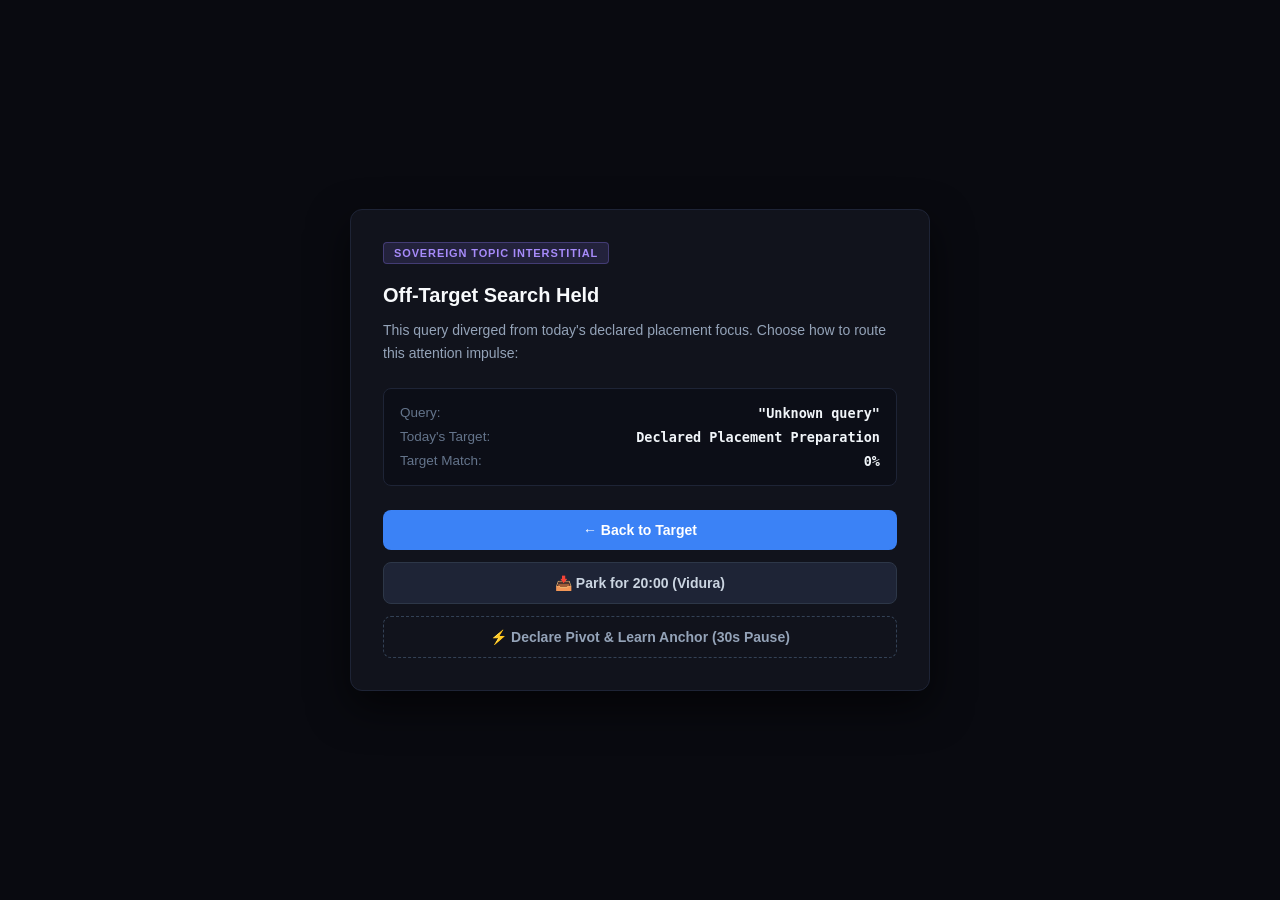
<file: extension/interstitial.html>
<!DOCTYPE html>
<html lang="en">
<head>
  <meta charset="utf-8">
  <title>Dhriti — Sovereign Decision</title>
  <meta name="viewport" content="width=device-width, initial-scale=1">
  <style>
    * { box-sizing: border-box; margin: 0; padding: 0; }
    body {
      background: #090a10;
      color: #e2e8f0;
      font-family: -apple-system, BlinkMacSystemFont, "Segoe UI", Roboto, "Helvetica Neue", sans-serif;
      min-height: 100vh;
      display: flex;
      align-items: center;
      justify-content: center;
      padding: 24px;
    }
    .card {
      background: #11131c;
      border: 1px solid #1e2436;
      border-radius: 12px;
      padding: 32px;
      max-width: 580px;
      width: 100%;
      box-shadow: 0 16px 40px rgba(0, 0, 0, 0.6);
    }
    .badge {
      display: inline-block;
      font-size: 11px;
      font-weight: 700;
      letter-spacing: 0.08em;
      text-transform: uppercase;
      padding: 4px 10px;
      border-radius: 4px;
      background: rgba(139, 120, 246, 0.15);
      color: #a78bfa;
      border: 1px solid rgba(139, 120, 246, 0.3);
      margin-bottom: 20px;
    }
    h1 {
      font-size: 20px;
      font-weight: 600;
      color: #f8fafc;
      margin-bottom: 12px;
    }
    p {
      color: #94a3b8;
      font-size: 14px;
      line-height: 1.6;
      margin-bottom: 24px;
    }
    .box {
      background: #0c0e17;
      border: 1px solid #1e2436;
      border-radius: 8px;
      padding: 16px;
      margin-bottom: 24px;
      font-size: 13.5px;
    }
    .box-row {
      display: flex;
      justify-content: space-between;
      margin-bottom: 8px;
    }
    .box-row:last-child { margin-bottom: 0; }
    .label { color: #64748b; font-weight: 500; }
    .val { color: #f1f5f9; font-weight: 600; font-family: monospace; }
    .actions {
      display: flex;
      flex-direction: column;
      gap: 12px;
    }
    button {
      border: none;
      cursor: pointer;
      font-size: 14px;
      font-weight: 600;
      padding: 12px 18px;
      border-radius: 8px;
      transition: all 0.15s ease;
      display: flex;
      align-items: center;
      justify-content: center;
      gap: 8px;
    }
    .btn-target {
      background: #3b82f6;
      color: #ffffff;
    }
    .btn-target:hover { background: #2563eb; }
    .btn-park {
      background: #1e2436;
      color: #cbd5e1;
      border: 1px solid #2d3748;
    }
    .btn-park:hover { background: #28334a; color: #ffffff; }
    .btn-pivot {
      background: transparent;
      color: #94a3b8;
      border: 1px dashed #334155;
    }
    .btn-pivot:hover { background: rgba(255, 255, 255, 0.04); color: #cbd5e1; }
    .timer-overlay {
      display: none;
      margin-top: 16px;
      background: rgba(245, 158, 11, 0.08);
      border: 1px solid rgba(245, 158, 11, 0.25);
      border-radius: 8px;
      padding: 16px;
      text-align: center;
    }
    .timer-digits {
      font-size: 24px;
      font-weight: 700;
      color: #f59e0b;
      font-family: monospace;
      margin: 8px 0;
    }
  </style>
</head>
<body>
  <div class="card">
    <span class="badge">Sovereign Topic Interstitial</span>
    <h1>Off-Target Search Held</h1>
    <p>
      This query diverged from today's declared placement focus.
      Choose how to route this attention impulse:
    </p>

    <div class="box">
      <div class="box-row">
        <span class="label">Query:</span>
        <span class="val" id="held-query">—</span>
      </div>
      <div class="box-row">
        <span class="label">Today's Target:</span>
        <span class="val" id="active-target">—</span>
      </div>
      <div class="box-row">
        <span class="label">Target Match:</span>
        <span class="val" id="match-score">0%</span>
      </div>
    </div>

    <div class="actions">
      <button class="btn-target" id="btn-back">
        ← Back to Target
      </button>
      <button class="btn-park" id="btn-park">
        📥 Park for 20:00 (Vidura)
      </button>
      <button class="btn-pivot" id="btn-pivot">
        ⚡ Declare Pivot &amp; Learn Anchor (30s Pause)
      </button>
    </div>

    <div class="timer-overlay" id="timer-box">
      <div style="font-size: 13px; color: #cbd5e1;">Deliberate pause before target pivot...</div>
      <div class="timer-digits" id="timer-count">30s</div>
      <button class="btn-target" id="btn-confirm-pivot" style="display: none; width: 100%;">
        Confirm Pivot &amp; Continue Search
      </button>
    </div>
  </div>

  <script src="interstitial.js"></script>
</body>
</html>
</file>
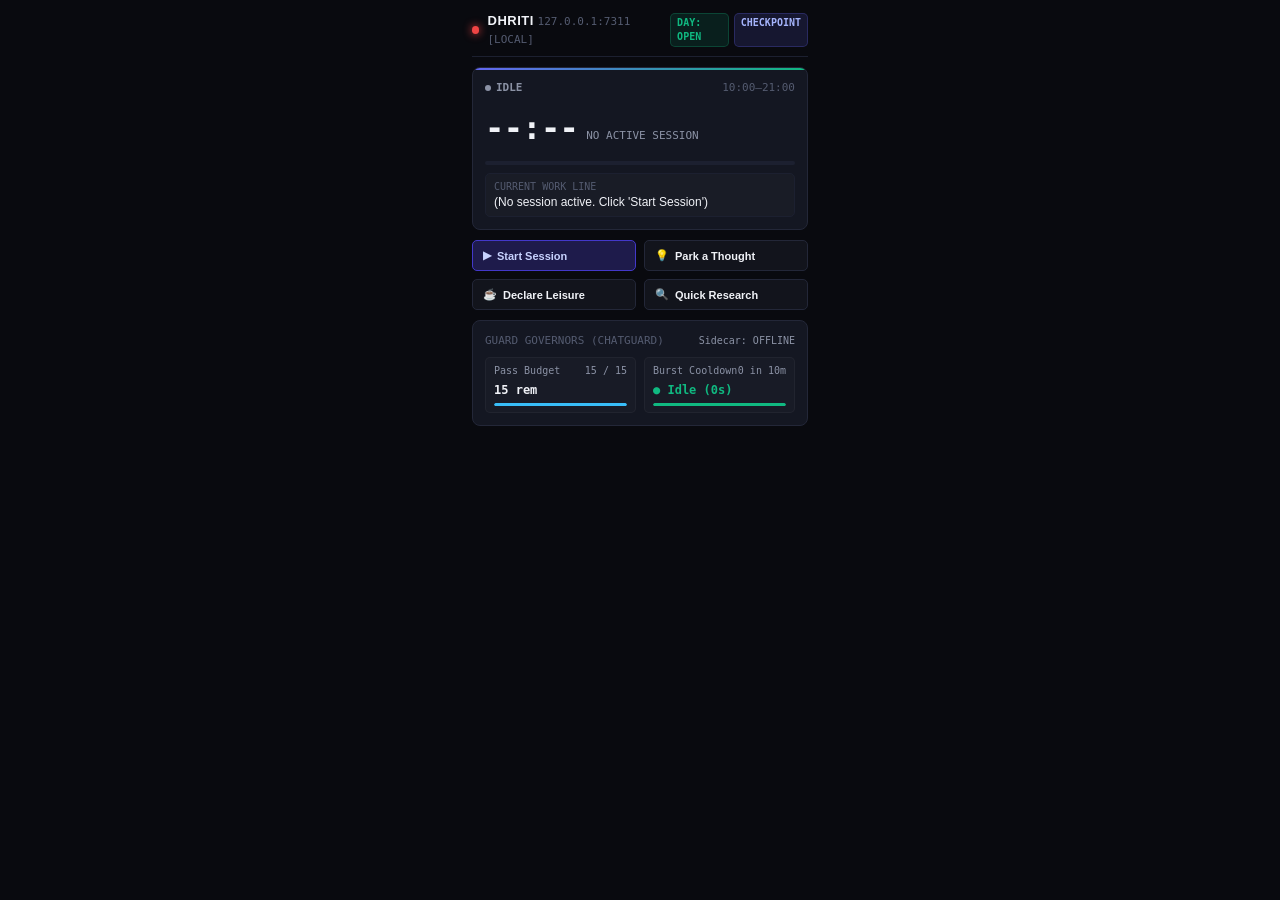
<file: extension/popup.html>
<!DOCTYPE html>
<html lang="en">
<head>
  <meta charset="utf-8">
  <meta name="viewport" content="width=device-width,initial-scale=1">
  <title>Dhriti Dashboard</title>
  <link rel="stylesheet" href="popup.css">
</head>
<body>
  <div class="dashboard">
    <!-- Header: Bridge Status & Mode -->
    <header class="header">
      <div class="brand">
        <div id="bridge-dot" class="brand-dot" title="127.0.0.1:7311"></div>
        <div>
          <span class="brand-title">Dhriti</span>
          <span class="brand-meta" id="bridge-meta">127.0.0.1:7311</span>
        </div>
      </div>
      <div class="badges">
        <span class="badge badge-open" id="day-badge">DAY: OPEN</span>
        <span class="badge badge-mode" id="guard-badge">CHECKPOINT</span>
      </div>
    </header>

    <!-- 1. Current Session State & Countdown Timer -->
    <section class="card session-card">
      <div class="session-top">
        <div class="state-pill" id="session-state">
          <span class="pip"></span>
          <span id="session-state-text">IDLE</span>
        </div>
        <span class="meta-bounds" id="window-bounds">10:00–21:00</span>
      </div>

      <div class="timer-row">
        <div class="timer-digits" id="timer-display">--:--</div>
        <div class="timer-label" id="timer-label">No Active Session</div>
      </div>

      <div class="progress-track">
        <div class="progress-bar" id="session-progress"></div>
      </div>

      <div class="task-box">
        <div class="task-label">Current Work Line</div>
        <div class="task-text" id="session-task-text">No active session</div>
        <div class="resume-capsule" id="capsule-box" style="display:none; margin-top:6px; font-size:12px; color:#4ade80; border-top:1px dashed rgba(255,255,255,0.12); padding-top:4px;">
          <span style="opacity:0.75;">Next: </span><span id="capsule-next"></span>
        </div>
      </div>
    </section>

    <!-- Inline Action Drawer (Zero-jump Capture) -->
    <div class="drawer" id="action-drawer">
      <div class="drawer-header" id="drawer-title">Park a Thought</div>
      <input type="text" class="drawer-input" id="drawer-input" placeholder="Type question or thought..." autocomplete="off">
      <div class="drawer-actions">
        <button class="btn btn-sm" id="drawer-cancel">Cancel</button>
        <button class="btn btn-primary btn-sm" id="drawer-submit">Confirm</button>
      </div>
    </div>

    <!-- 2. Quick Action Buttons Grid -->
    <nav class="actions-grid">
      <button class="btn btn-primary" id="btn-session">
        <span class="icon" id="btn-session-icon">▶</span>
        <span id="btn-session-text">Start Session</span>
      </button>
      <button class="btn" id="btn-park">
        <span class="icon">💡</span>
        <span>Park a Thought</span>
      </button>
      <button class="btn" id="btn-leisure">
        <span class="icon">☕</span>
        <span>Declare Leisure</span>
      </button>
      <button class="btn" id="btn-research">
        <span class="icon">🔍</span>
        <span>Quick Research</span>
      </button>
    </nav>

    <!-- 3. Guard Status Indicators (ChatGuard) -->
    <section class="card guard-card">
      <div class="guard-header">
        <span class="guard-title">Guard Governors (ChatGuard)</span>
        <span class="guard-sidecar" id="sidecar-status">Sidecar: OFFLINE</span>
      </div>

      <div class="guard-grid">
        <!-- Prompt Budget Indicator -->
        <div class="guard-cell">
          <div class="cell-head">
            <span>Pass Budget</span>
            <span id="budget-ratio">15 / 15</span>
          </div>
          <div class="cell-val" id="budget-val">15 rem</div>
          <div class="mini-bar-track">
            <div class="mini-bar-fill bar-blue" id="budget-bar"></div>
          </div>
        </div>

        <!-- Burst Cooldown Indicator -->
        <div class="guard-cell">
          <div class="cell-head">
            <span>Burst Cooldown</span>
            <span id="burst-count">0 in 10m</span>
          </div>
          <div class="cell-val tag-idle" id="burst-status">● Idle (0s)</div>
          <div class="mini-bar-track">
            <div class="mini-bar-fill bar-green" id="burst-bar"></div>
          </div>
        </div>
      </div>
    </section>

    <!-- Transient Feedback Toast -->
    <div class="toast" id="toast"></div>
  </div>
  <script src="popup.js"></script>
</body>
</html>
</file>
<file: extension/popup.css>
:root {
  --bg: #090a0f;
  --surface: #12141c;
  --surface-hover: #181b26;
  --surface-card: #141722;
  --border: #232738;
  --border-subtle: #1c2030;
  --text: #f0f2f7;
  --text-muted: #8b92a5;
  --text-dim: #545b70;
  --accent: #6366f1;
  --accent-glow: rgba(99, 102, 241, 0.15);
  --green: #10b981;
  --green-bg: rgba(16, 185, 129, 0.12);
  --amber: #f59e0b;
  --blue: #38bdf8;
  --font-sans: -apple-system, BlinkMacSystemFont, "Segoe UI", Roboto, sans-serif;
  --font-mono: ui-monospace, SFMono-Regular, "SF Mono", Menlo, Consolas, monospace;
  --radius: 8px;
  --radius-sm: 5px;
}

* { box-sizing: border-box; margin: 0; padding: 0; }
body {
  background: var(--bg);
  color: var(--text);
  font-family: var(--font-sans);
  font-size: 13px;
  line-height: 1.4;
  padding: 12px;
  width: 360px;
  margin: 0 auto;
}

.dashboard { display: flex; flex-direction: column; gap: 10px; }

/* Header */
.header {
  display: flex; align-items: center; justify-content: space-between;
  padding-bottom: 8px; border-bottom: 1px solid var(--border-subtle);
}
.brand { display: flex; align-items: center; gap: 8px; }
.brand-dot {
  width: 8px; height: 8px; border-radius: 50%;
  background: var(--green); box-shadow: 0 0 8px var(--green);
}
.brand-dot.offline { background: #ef4444; box-shadow: 0 0 8px #ef4444; }
.brand-title { font-size: 13px; font-weight: 700; letter-spacing: 0.04em; text-transform: uppercase; }
.brand-meta { font-size: 11px; font-family: var(--font-mono); color: var(--text-dim); }

.badges { display: flex; gap: 5px; }
.badge {
  font-size: 10px; font-family: var(--font-mono); font-weight: 600;
  padding: 2px 6px; border-radius: var(--radius-sm); text-transform: uppercase;
}
.badge-open { background: var(--green-bg); color: var(--green); border: 1px solid rgba(16,185,129,0.25); }
.badge-mode { background: var(--accent-glow); color: #a5b4fc; border: 1px solid rgba(99,102,241,0.25); }

/* Card Components */
.card {
  background: var(--surface-card); border: 1px solid var(--border);
  border-radius: var(--radius); padding: 12px; display: flex; flex-direction: column; gap: 8px;
}
.session-card { position: relative; overflow: hidden; }
.session-card::before {
  content: ''; position: absolute; top: 0; left: 0; right: 0; height: 2px;
  background: linear-gradient(90deg, var(--accent), var(--green));
}
.session-top { display: flex; justify-content: space-between; align-items: center; }
.state-pill {
  display: inline-flex; align-items: center; gap: 5px; font-size: 11px;
  font-family: var(--font-mono); font-weight: 600; color: var(--green);
}
.state-pill .pip {
  width: 6px; height: 6px; border-radius: 50%; background: var(--green);
  animation: pulse 2s infinite ease-in-out;
}
@keyframes pulse { 0%, 100% { opacity: 1; transform: scale(1); } 50% { opacity: 0.4; transform: scale(0.85); } }
.meta-bounds { font-size: 11px; font-family: var(--font-mono); color: var(--text-dim); }

.timer-row { display: flex; align-items: baseline; gap: 8px; margin: 2px 0; }
.timer-digits { font-size: 32px; font-weight: 700; font-family: var(--font-mono); letter-spacing: -0.02em; }
.timer-label { font-size: 11px; color: var(--text-muted); font-family: var(--font-mono); text-transform: uppercase; }

.progress-track { width: 100%; height: 4px; background: var(--border-subtle); border-radius: 2px; overflow: hidden; }
.progress-bar {
  height: 100%; width: 0%; background: linear-gradient(90deg, var(--accent), var(--green));
  transition: width 0.4s ease;
}

.task-box {
  background: rgba(255, 255, 255, 0.02); border: 1px solid var(--border-subtle);
  border-radius: var(--radius-sm); padding: 6px 8px;
}
.task-label { font-size: 10px; font-family: var(--font-mono); color: var(--text-dim); text-transform: uppercase; }
.task-text { font-size: 12px; font-weight: 500; white-space: nowrap; overflow: hidden; text-overflow: ellipsis; }

/* Quick Action Grid */
.actions-grid { display: grid; grid-template-columns: 1fr 1fr; gap: 8px; }
.btn {
  background: var(--surface); border: 1px solid var(--border); border-radius: var(--radius-sm);
  color: var(--text); font-family: var(--font-sans); font-size: 11px; font-weight: 600;
  padding: 8px 10px; cursor: pointer; display: flex; align-items: center; gap: 6px;
  transition: all 0.15s ease; outline: none;
}
.btn:hover { background: var(--surface-hover); border-color: #3b4259; color: #fff; transform: translateY(-1px); }
.btn-primary { background: #1e1b4b; border-color: #4338ca; color: #c7d2fe; }
.btn-primary:hover { background: #312e81; border-color: #6366f1; color: #fff; }
.btn-sm { padding: 4px 8px; font-size: 11px; }

/* Inline Action Drawer */
.drawer {
  display: none; background: var(--surface-card); border: 1px solid var(--border);
  border-radius: var(--radius); padding: 10px; flex-direction: column; gap: 8px;
}
.drawer.active { display: flex; }
.drawer-header { font-size: 11px; font-weight: 600; font-family: var(--font-mono); color: var(--text-muted); text-transform: uppercase; }
.drawer-input {
  background: var(--bg); border: 1px solid var(--border); border-radius: var(--radius-sm);
  padding: 6px 8px; font-size: 12px; color: var(--text); outline: none;
}
.drawer-input:focus { border-color: var(--accent); }
.drawer-actions { display: flex; justify-content: flex-end; gap: 6px; }

/* Guard Indicators Card */
.guard-header { display: flex; justify-content: space-between; align-items: center; }
.guard-title { font-size: 11px; font-family: var(--font-mono); color: var(--text-dim); text-transform: uppercase; }
.guard-sidecar { font-size: 10px; font-family: var(--font-mono); color: var(--text-muted); }
.guard-grid { display: grid; grid-template-columns: 1fr 1fr; gap: 8px; }
.guard-cell {
  background: rgba(255, 255, 255, 0.02); padding: 6px 8px; border-radius: var(--radius-sm);
  border: 1px solid rgba(255, 255, 255, 0.04); display: flex; flex-direction: column; gap: 4px;
}
.cell-head { display: flex; justify-content: space-between; font-size: 10px; font-family: var(--font-mono); color: var(--text-muted); }
.cell-val { font-size: 12px; font-weight: 600; font-family: var(--font-mono); }
.mini-bar-track { width: 100%; height: 3px; background: var(--border-subtle); border-radius: 1.5px; overflow: hidden; }
.mini-bar-fill { height: 100%; border-radius: 1.5px; transition: width 0.3s ease; }
.bar-blue { background: var(--blue); }
.bar-green { background: var(--green); }
.bar-amber { background: var(--amber); }

.tag-idle { color: var(--green); }
.tag-cooldown { color: var(--amber); }

/* Toast */
.toast {
  display: none; font-size: 11px; font-family: var(--font-mono); padding: 6px 8px;
  border-radius: var(--radius-sm); background: var(--surface); border: 1px solid var(--border);
  color: var(--text-muted); text-align: center;
}
</file>
